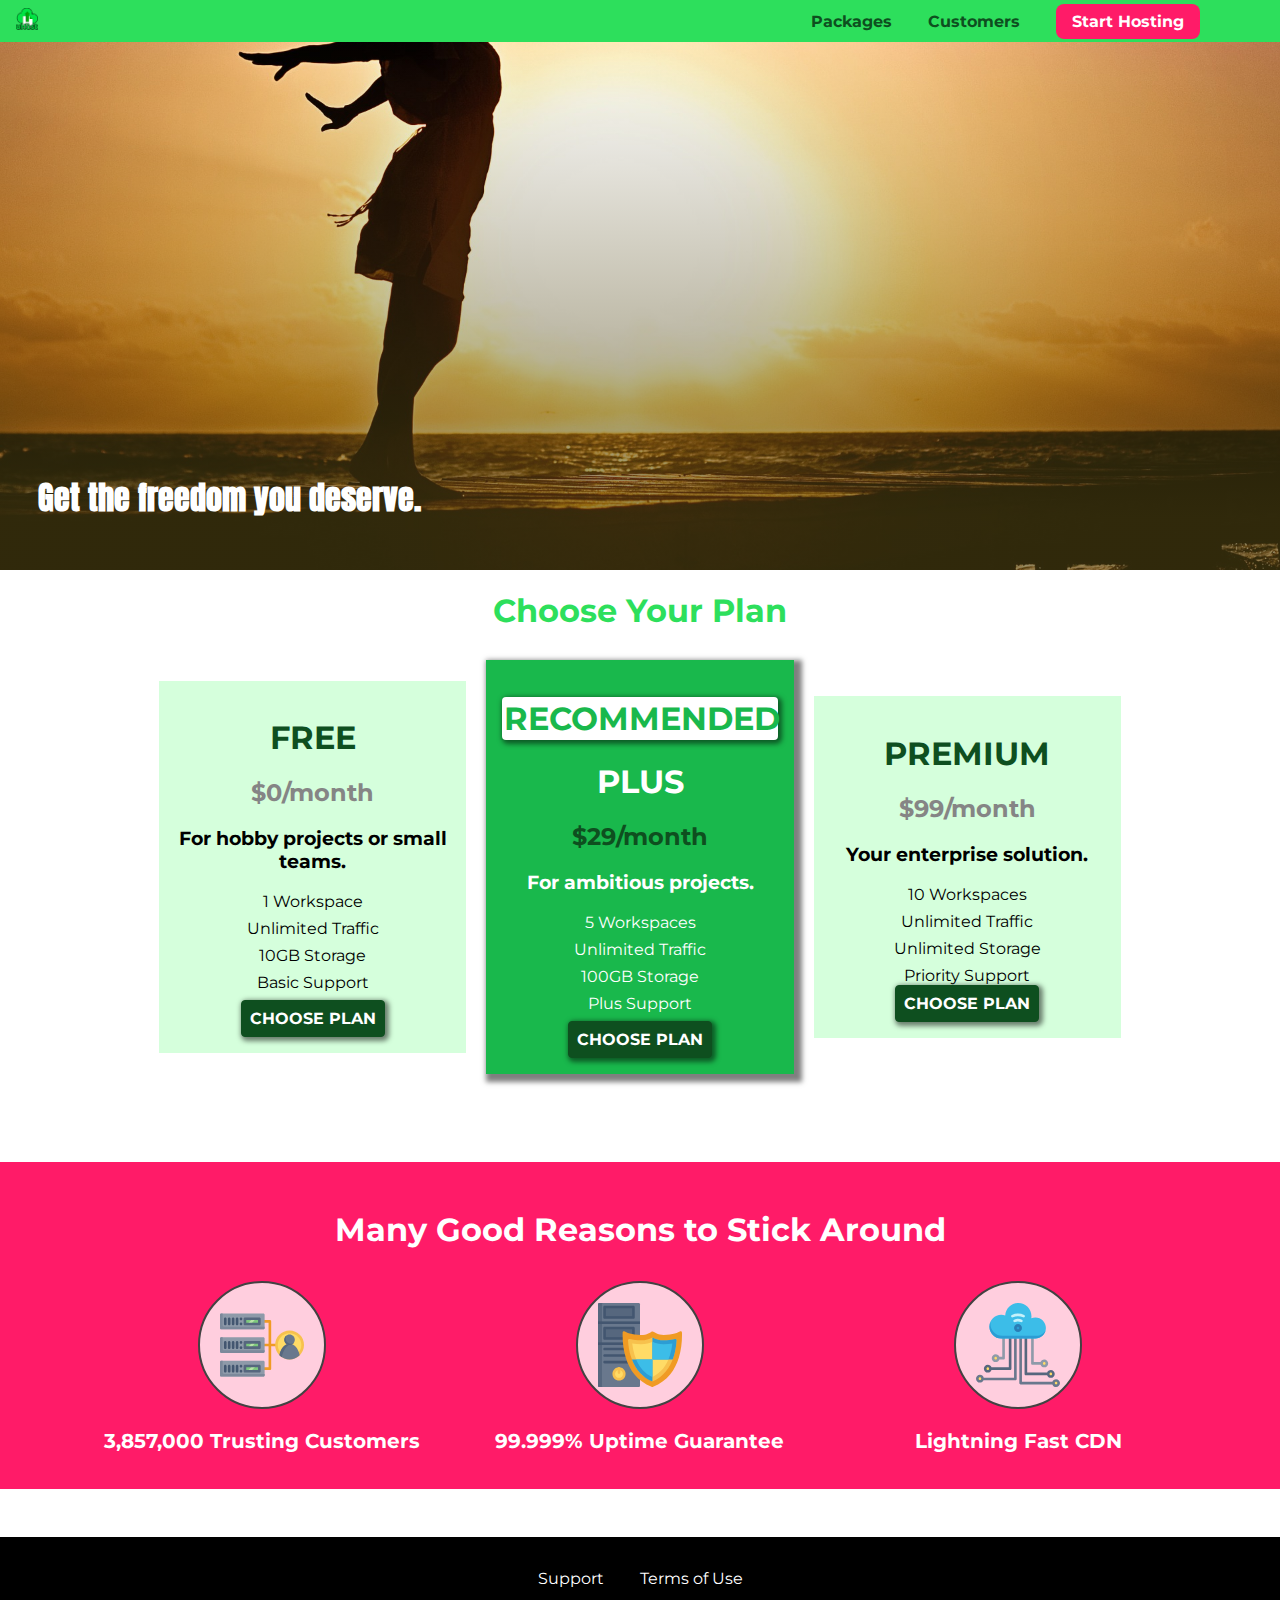
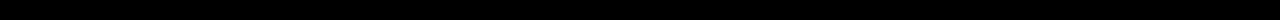
<file: index.html>
<!DOCTYPE html>
<html lang="en">

<head>
    <meta charset="UTF-8">
    <meta http-equiv="X-UA-Compatible" content="ie=edge">
    <title>uHost</title>
    <link rel="shortcut icon" href="favicon.png">
    <link href="https://fonts.googleapis.com/css?family=Anton" rel="stylesheet">
    <link href="https://fonts.googleapis.com/css?family=Montserrat:400,700" rel="stylesheet">
    <link rel="stylesheet" href="shared.css">
    <link rel="stylesheet" href="main.css">
</head>

<body>
    <header class="main-header">
        <div>
            <a href="index.html" class="main-header__brand">
                <img src="images/uhost-icon.png" alt="uHost - Your favorite hosting company.">
            </a>
        </div>
        <nav class="main-nav">
            <ul class="main-nav__items">
                <li class="main-nav__item">
                    <a href="packages/index.html">Packages</a>
                </li>
                <li class="main-nav__item">
                    <a href="customers/index.html">Customers</a>
                </li>
                <li class="main-nav__item main-nav__item--cta">
                    <a href="start-hosting/index.html">Start Hosting</a>
                </li>
            </ul>
        </nav>
    </header>
    
    <main>
        <section id="product-overview">
            <h1>Get the freedom you deserve.</h1>
        </section>

        <section id="plans">
            <h1 class="section-title">Choose Your Plan</h1>
            <div class="plan__list">
                <article class="plan">
                    <h1 class="plan__title">FREE</h1>
                    <h2 class="plan__price">$0/month</h2>
                    <h3>For hobby projects or small teams.</h3>
                    <ul class="plan__features">
                        <li class="plan__feature">1 Workspace</li>
                        <li class="plan__feature">Unlimited Traffic</li>
                        <li class="plan__feature">10GB Storage</li>
                        <li class="plan__feature">Basic Support</li>
                    </ul>
                    <div>
                        <button class="button">CHOOSE PLAN</button>
                    </div>
                </article>

                <article class="plan plan--highlighted">
                    <h1 class="plan__annotation">RECOMMENDED</h1>
                    <h1  class="plan__title">PLUS</h1>
                    <h2 class="plan__price">$29/month</h2>
                    <h3>For ambitious projects.</h3>
                    <ul class="plan__features">
                        <li class="plan__feature">5 Workspaces</li>
                        <li class="plan__feature">Unlimited Traffic</li>
                        <li class="plan__feature">100GB Storage</li>
                        <li class="plan__feature">Plus Support</li>
                    </ul>
                    <div>
                        <button  class="button">CHOOSE PLAN</button>
                    </div>
                </article>
                <article class="plan">
                    <h1 class="plan__title">PREMIUM</h1>
                    <h2 class="plan__price">$99/month</h2>
                    <h3>Your enterprise solution.</h3>
                    <ul class="plan__features">
                        <li class="plan__feature">10 Workspaces</li>
                        <li class="plan__feature">Unlimited Traffic</li>
                        <li class="plan__feature">Unlimited Storage</li>
                        <l class="plan__feature"i>Priority Support</li>
                    </ul>
                    <div>
                        <button  class="button">CHOOSE PLAN</button>
                    </div>
                </article>
            </div>
        </section>

        <section id="key-features">
            <h1 class="section-title">Many Good Reasons to Stick Around</h1>
            <ul class="key-features__list">
                <li class="key-feature">
                    <div class="key-feature__image">
                        <svg viewBox="0 0 512 512">
                            <path style="fill:#F09B24;" d="M344,248h-32V112c0-4.418-3.582-8-8-8h-40c-4.418,0-8,3.582-8,8s3.582,8,8,8h32v128h-32  c-4.418,0-8,3.582-8,8s3.582,8,8,8h32v128h-32c-4.418,0-8,3.582-8,8s3.582,8,8,8h40c4.418,0,8-3.582,8-8V264h32c4.418,0,8-3.582,8-8  S348.418,248,344,248z"
                            />
                            <path style="fill:#8E9AA9;" d="M264,64H8c-4.418,0-8,3.582-8,8v80c0,4.418,3.582,8,8,8h256c4.418,0,8-3.582,8-8V72  C272,67.582,268.418,64,264,64z"
                            />
                            <path style="fill:#7C899B;" d="M24,144c-4.418,0-8-3.582-8-8V64H8c-4.418,0-8,3.582-8,8v80c0,4.418,3.582,8,8,8h256  c4.418,0,8-3.582,8-8v-8H24z"
                            />
                            <rect x="152" y="96" style="fill:#B8E3A8;" width="88" height="32" />
                            <g>
                                <polygon style="fill:#7EC97D;" points="152,96 152,128 166,128 198,96  " />
                                <polygon style="fill:#7EC97D;" points="220,96 188,128 240,128 240,96  " />
                            </g>
                            <path style="fill:#56677E;" d="M240,136h-88c-4.418,0-8-3.582-8-8V96c0-4.418,3.582-8,8-8h88c4.418,0,8,3.582,8,8v32  C248,132.418,244.418,136,240,136z M160,120h72v-16h-72V120z"
                            />
                            <g>
                                <path style="fill:#435670;" d="M32,136c-4.418,0-8-3.582-8-8V96c0-4.418,3.582-8,8-8s8,3.582,8,8v32C40,132.418,36.418,136,32,136z   "
                                />
                                <path style="fill:#435670;" d="M56,136c-4.418,0-8-3.582-8-8V96c0-4.418,3.582-8,8-8s8,3.582,8,8v32C64,132.418,60.418,136,56,136z   "
                                />
                                <path style="fill:#435670;" d="M80,136c-4.418,0-8-3.582-8-8V96c0-4.418,3.582-8,8-8s8,3.582,8,8v32C88,132.418,84.418,136,80,136z   "
                                />
                                <path style="fill:#435670;" d="M104,136c-4.418,0-8-3.582-8-8V96c0-4.418,3.582-8,8-8s8,3.582,8,8v32   C112,132.418,108.418,136,104,136z"
                                />
                                <path style="fill:#435670;" d="M128,105c-4.418,0-8-3.582-8-8v-1c0-4.418,3.582-8,8-8s8,3.582,8,8v1   C136,101.418,132.418,105,128,105z"
                                />
                                <path style="fill:#435670;" d="M128,136c-4.418,0-8-3.582-8-8v-1c0-4.418,3.582-8,8-8s8,3.582,8,8v1   C136,132.418,132.418,136,128,136z"
                                />
                            </g>
                            <path style="fill:#8E9AA9;" d="M264,208H8c-4.418,0-8,3.582-8,8v80c0,4.418,3.582,8,8,8h256c4.418,0,8-3.582,8-8v-80  C272,211.582,268.418,208,264,208z"
                            />
                            <path style="fill:#7C899B;" d="M24,288c-4.418,0-8-3.582-8-8v-72H8c-4.418,0-8,3.582-8,8v80c0,4.418,3.582,8,8,8h256  c4.418,0,8-3.582,8-8v-8H24z"
                            />
                            <rect x="152" y="240" style="fill:#B8E3A8;" width="88" height="32" />
                            <g>
                                <polygon style="fill:#7EC97D;" points="152,240 152,272 166,272 198,240  " />
                                <polygon style="fill:#7EC97D;" points="220,240 188,272 240,272 240,240  " />
                            </g>
                            <path style="fill:#56677E;" d="M240,280h-88c-4.418,0-8-3.582-8-8v-32c0-4.418,3.582-8,8-8h88c4.418,0,8,3.582,8,8v32  C248,276.418,244.418,280,240,280z M160,264h72v-16h-72V264z"
                            />
                            <g>
                                <path style="fill:#435670;" d="M32,280c-4.418,0-8-3.582-8-8v-32c0-4.418,3.582-8,8-8s8,3.582,8,8v32C40,276.418,36.418,280,32,280   z"
                                />
                                <path style="fill:#435670;" d="M56,280c-4.418,0-8-3.582-8-8v-32c0-4.418,3.582-8,8-8s8,3.582,8,8v32C64,276.418,60.418,280,56,280   z"
                                />
                                <path style="fill:#435670;" d="M80,280c-4.418,0-8-3.582-8-8v-32c0-4.418,3.582-8,8-8s8,3.582,8,8v32C88,276.418,84.418,280,80,280   z"
                                />
                                <path style="fill:#435670;" d="M104,280c-4.418,0-8-3.582-8-8v-32c0-4.418,3.582-8,8-8s8,3.582,8,8v32   C112,276.418,108.418,280,104,280z"
                                />
                                <path style="fill:#435670;" d="M128,249c-4.418,0-8-3.582-8-8v-1c0-4.418,3.582-8,8-8s8,3.582,8,8v1   C136,245.418,132.418,249,128,249z"
                                />
                                <path style="fill:#435670;" d="M128,280c-4.418,0-8-3.582-8-8v-1c0-4.418,3.582-8,8-8s8,3.582,8,8v1   C136,276.418,132.418,280,128,280z"
                                />
                            </g>
                            <path style="fill:#8E9AA9;" d="M264,352H8c-4.418,0-8,3.582-8,8v80c0,4.418,3.582,8,8,8h256c4.418,0,8-3.582,8-8v-80  C272,355.582,268.418,352,264,352z"
                            />
                            <path style="fill:#7C899B;" d="M24,432c-4.418,0-8-3.582-8-8v-72H8c-4.418,0-8,3.582-8,8v80c0,4.418,3.582,8,8,8h256  c4.418,0,8-3.582,8-8v-8H24z"
                            />
                            <rect x="152" y="384" style="fill:#B8E3A8;" width="88" height="32" />
                            <g>
                                <polygon style="fill:#7EC97D;" points="152,384 152,416 166,416 198,384  " />
                                <polygon style="fill:#7EC97D;" points="220,384 188,416 240,416 240,384  " />
                            </g>
                            <path style="fill:#56677E;" d="M240,424h-88c-4.418,0-8-3.582-8-8v-32c0-4.418,3.582-8,8-8h88c4.418,0,8,3.582,8,8v32  C248,420.418,244.418,424,240,424z M160,408h72v-16h-72V408z"
                            />
                            <g>
                                <path style="fill:#435670;" d="M32,424c-4.418,0-8-3.582-8-8v-32c0-4.418,3.582-8,8-8s8,3.582,8,8v32C40,420.418,36.418,424,32,424   z"
                                />
                                <path style="fill:#435670;" d="M56,424c-4.418,0-8-3.582-8-8v-32c0-4.418,3.582-8,8-8s8,3.582,8,8v32C64,420.418,60.418,424,56,424   z"
                                />
                                <path style="fill:#435670;" d="M80,424c-4.418,0-8-3.582-8-8v-32c0-4.418,3.582-8,8-8s8,3.582,8,8v32C88,420.418,84.418,424,80,424   z"
                                />
                                <path style="fill:#435670;" d="M104,424c-4.418,0-8-3.582-8-8v-32c0-4.418,3.582-8,8-8s8,3.582,8,8v32   C112,420.418,108.418,424,104,424z"
                                />
                                <path style="fill:#435670;" d="M128,393c-4.418,0-8-3.582-8-8v-1c0-4.418,3.582-8,8-8s8,3.582,8,8v1   C136,389.418,132.418,393,128,393z"
                                />
                                <path style="fill:#435670;" d="M128,424c-4.418,0-8-3.582-8-8v-1c0-4.418,3.582-8,8-8s8,3.582,8,8v1   C136,420.418,132.418,424,128,424z"
                                />
                            </g>
                            <path style="fill:#F7C14D;" d="M424,168c-48.523,0-88,39.477-88,88s39.477,88,88,88s88-39.477,88-88S472.523,168,424,168z" />
                            <path style="fill:#FFDB66;" d="M424,184c-39.701,0-72,32.299-72,72s32.299,72,72,72s72-32.299,72-72S463.701,184,424,184z" />
                            <path style="fill:#69788D;" d="M484.893,314.16C476.393,274.588,451.922,248,424,248s-52.393,26.588-60.893,66.16  c-0.605,2.82,0.354,5.749,2.511,7.664C381.731,336.124,402.465,344,424,344s42.269-7.876,58.381-22.176  C484.539,319.909,485.498,316.98,484.893,314.16z"
                            />
                            <path style="fill:#56677E;" d="M434.053,249.171C430.768,248.403,427.411,248,424,248c-27.922,0-52.393,26.588-60.893,66.16  c-0.605,2.82,0.354,5.749,2.511,7.664c3.383,3.002,6.979,5.703,10.734,8.125C384.904,286.243,407.373,255.378,434.053,249.171z"
                            />
                            <path style="fill:#69788D;" d="M424,192c-17.645,0-32,14.355-32,32s14.355,32,32,32s32-14.355,32-32S441.645,192,424,192z" />
                            <path style="fill:#56677E;" d="M432,248c-17.645,0-32-14.355-32-32c0-6.783,2.128-13.076,5.742-18.258  C397.444,203.53,392,213.138,392,224c0,17.645,14.355,32,32,32c10.862,0,20.471-5.444,26.258-13.742  C445.076,245.872,438.783,248,432,248z"
                            />

                        </svg>
                    </div>
                    <p class="key-feature__description">3,857,000 Trusting Customers</p>
                </li>
                <li class="key-feature">
                    <div class="key-feature__image">
                        <svg viewBox="0 0 512 512">
                            <path style="fill:#69788D;" d="M248,0H8C3.582,0,0,3.582,0,8v496c0,4.418,3.582,8,8,8h240c4.418,0,8-3.582,8-8V8  C256,3.582,252.418,0,248,0z"
                            />
                            <path style="fill:#56677E;" d="M24,504V8c0-4.418,3.582-8,8-8H8C3.582,0,0,3.582,0,8v496c0,4.418,3.582,8,8,8h24  C27.582,512,24,508.418,24,504z"
                            />
                            <g>
                                <rect x="0" y="112" style="fill:#435670;" width="256" height="16" />
                                <rect x="0" y="240" style="fill:#435670;" width="256" height="16" />
                            </g>
                            <path style="fill:#F7C14D;" d="M128,392c-22.056,0-40,17.944-40,40s17.944,40,40,40s40-17.944,40-40S150.056,392,128,392z" />
                            <path style="fill:#FFDB66;" d="M128,408c-13.233,0-24,10.767-24,24s10.767,24,24,24s24-10.767,24-24S141.233,408,128,408z" />
                            <path style="fill:#F7C14D;" d="M128,392c-2.739,0-5.414,0.278-8,0.805V424c0,4.418,3.582,8,8,8c4.418,0,8-3.582,8-8v-31.195  C133.414,392.278,130.739,392,128,392z"
                            />
                            <g>
                                <path style="fill:#435670;" d="M216,288H40c-4.418,0-8-3.582-8-8s3.582-8,8-8h176c4.418,0,8,3.582,8,8S220.418,288,216,288z"
                                />
                                <path style="fill:#435670;" d="M216,328H40c-4.418,0-8-3.582-8-8s3.582-8,8-8h176c4.418,0,8,3.582,8,8S220.418,328,216,328z"
                                />
                                <path style="fill:#435670;" d="M216,368H40c-4.418,0-8-3.582-8-8s3.582-8,8-8h176c4.418,0,8,3.582,8,8S220.418,368,216,368z"
                                />
                                <path style="fill:#435670;" d="M216,16H40c-4.418,0-8,3.582-8,8v64c0,4.418,3.582,8,8,8h176c4.418,0,8-3.582,8-8V24   C224,19.582,220.418,16,216,16z"
                                />
                            </g>
                            <rect x="48" y="32" style="fill:#56677E;" width="160" height="48" />
                            <path style="fill:#435670;" d="M216,144H40c-4.418,0-8,3.582-8,8v64c0,4.418,3.582,8,8,8h176c4.418,0,8-3.582,8-8v-64  C224,147.582,220.418,144,216,144z"
                            />
                            <rect x="48" y="160" style="fill:#56677E;" width="160" height="48" />
                            <path style="fill:#F09B24;" d="M511.747,180.237c-0.194-6.537-8.107-10.107-13.135-5.894c-5.6,4.693-42.904,21.282-98.514,21.282  c-33.45,0-64.625-20.999-64.929-21.206c-2.9-1.991-6.764-1.85-9.512,0.346c-2.677,2.135-27.201,20.86-63.793,20.86  c-55.607,0-92.914-16.589-98.515-21.282c-5.028-4.211-12.941-0.645-13.135,5.894c-1.634,54.834,4.655,105.941,18.693,151.903  c12.096,39.604,29.759,74.047,52.497,102.373c27.538,34.304,62.743,59.882,104.66,76.045c3.069,1.918,6.757,1.921,9.83,0  c41.917-16.163,77.122-41.741,104.66-76.045c22.738-28.326,40.401-62.77,52.497-102.373  C507.092,286.179,513.381,235.071,511.747,180.237z"
                            />
                            <path style="fill:#F7C14D;" d="M476.21,221.226c-1.953-1.631-4.568-2.235-7.036-1.628c-21.686,5.327-44.926,8.028-69.075,8.028  c-25.926,0-49.633-8.975-64.955-16.504c-2.307-1.134-5.016-1.091-7.284,0.116c-14.059,7.477-36.919,16.388-65.994,16.388  c-24.153,0-47.394-2.701-69.075-8.028c-5.155-1.268-10.221,2.966-9.894,8.261c2.077,33.693,7.668,65.635,16.616,94.935  c22.774,74.565,66.139,126.334,128.888,153.868c2.032,0.891,4.397,0.891,6.43,0c61.777-27.107,104.716-78.876,127.62-153.868  c8.948-29.3,14.539-61.241,16.616-94.935C479.224,225.319,478.163,222.856,476.21,221.226z"
                            />
                            <path style="fill:#FFDB66;" d="M331.609,451.727c-52.604-25.289-89.304-70.987-109.144-135.944  c-6.532-21.39-11.162-44.336-13.82-68.447c17.133,2.852,34.952,4.291,53.22,4.291c29.394,0,53.376-7.793,69.978-15.561  c17.44,7.736,41.656,15.561,68.256,15.561c18.267,0,36.085-1.439,53.219-4.291c-2.659,24.112-7.288,47.06-13.82,68.448  C419.545,381.108,383.27,426.805,331.609,451.727z"
                            />
                            <g>
                                <path style="fill:#2C9DD4;" d="M479.066,227.858c0.157-2.539-0.903-5.002-2.856-6.633s-4.568-2.235-7.036-1.628   c-21.686,5.327-44.926,8.028-69.075,8.028c-25.926,0-49.633-8.975-64.955-16.504c-1.057-0.52-2.2-0.78-3.345-0.806l-0.072,133.351   h123.601c2.556-6.746,4.933-13.702,7.123-20.874C471.398,293.493,476.989,261.552,479.066,227.858z"
                                />
                                <path style="fill:#2C9DD4;" d="M206.658,343.667c24.153,63.42,65.028,108.108,121.743,132.995c1.031,0.452,2.147,0.673,3.263,0.666   l0.063-133.661H206.658z"
                                />
                            </g>
                            <g>
                                <path style="fill:#3CBDE8;" d="M439.497,315.783c6.532-21.389,11.161-44.336,13.82-68.448c-17.134,2.852-34.952,4.291-53.219,4.291   c-26.6,0-50.815-7.824-68.256-15.561l-0.116,107.601h97.758C433.179,334.807,436.524,325.518,439.497,315.783z"
                                />
                                <path style="fill:#3CBDE8;" d="M232.523,343.667c21.144,50.298,54.363,86.56,99.087,108.06l0.117-108.06H232.523z" />
                            </g>
                        </svg>
                    </div>
                    <p class="key-feature__description">99.999% Uptime Guarantee</p>
                </li>
                <li class="key-feature">
                    <div class="key-feature__image">
                        <svg viewBox="0 0 512 512">
                            <path style="fill:#8E9AA9;" d="M168,200c-4.418,0-8,3.582-8,8v120h-17.376c-3.302-9.311-12.194-16-22.624-16  c-13.234,0-24,10.767-24,24s10.766,24,24,24c10.429,0,19.321-6.689,22.624-16H168c4.418,0,8-3.582,8-8V208  C176,203.582,172.418,200,168,200z"
                            />
                            <path style="fill:#FFDB66;" d="M120,328c-4.411,0-8,3.589-8,8s3.589,8,8,8s8-3.589,8-8S124.411,328,120,328z" />
                            <path style="fill:#56677E;" d="M208,200c-4.418,0-8,3.582-8,8v184H94.624C91.322,382.689,82.43,376,72,376  c-13.234,0-24,10.767-24,24s10.766,24,24,24c10.429,0,19.321-6.689,22.624-16H208c4.418,0,8-3.582,8-8V208  C216,203.582,212.418,200,208,200z"
                            />
                            <path style="fill:#FFDB66;" d="M72,392c-4.411,0-8,3.589-8,8s3.589,8,8,8s8-3.589,8-8S76.411,392,72,392z" />
                            <path style="fill:#69788D;" d="M240,208c-4.418,0-8,3.582-8,8v239H47.24c-2.671-10.34-12.078-18-23.24-18c-13.234,0-24,10.767-24,24  s10.766,24,24,24c9.666,0,18.009-5.747,21.809-14H240c4.418,0,8-3.582,8-8V216C248,211.582,244.418,208,240,208z"
                            />
                            <path style="fill:#FFDB66;" d="M24,453c-4.411,0-8,3.589-8,8s3.589,8,8,8s8-3.589,8-8S28.411,453,24,453z" />
                            <path style="fill:#69788D;" d="M488,464c-10.429,0-19.321,6.689-22.624,16H280V208c0-4.418-3.582-8-8-8s-8,3.582-8,8v280  c0,4.418,3.582,8,8,8h193.376c3.302,9.311,12.194,16,22.624,16c13.234,0,24-10.767,24-24S501.234,464,488,464z"
                            />
                            <path style="fill:#FFDB66;" d="M488,480c-4.411,0-8,3.589-8,8s3.589,8,8,8s8-3.589,8-8S492.411,480,488,480z" />
                            <path style="fill:#56677E;" d="M456,408c-10.429,0-19.321,6.689-22.624,16H312V208c0-4.418-3.582-8-8-8s-8,3.582-8,8v224  c0,4.418,3.582,8,8,8h129.376c3.302,9.311,12.194,16,22.624,16c13.234,0,24-10.767,24-24S469.234,408,456,408z"
                            />
                            <path style="fill:#FFDB66;" d="M456,424c-4.411,0-8,3.589-8,8s3.589,8,8,8s8-3.589,8-8S460.411,424,456,424z" />
                            <path style="fill:#8E9AA9;" d="M416,344c-10.429,0-19.321,6.689-22.624,16H352V208c0-4.418-3.582-8-8-8s-8,3.582-8,8v160  c0,4.418,3.582,8,8,8h49.376c3.302,9.311,12.194,16,22.624,16c13.234,0,24-10.767,24-24S429.234,344,416,344z"
                            />
                            <path style="fill:#FFDB66;" d="M416,360c-4.411,0-8,3.589-8,8s3.589,8,8,8s8-3.589,8-8S420.411,360,416,360z" />
                            <path style="fill:#3CBDE8;" d="M362,88c-8.741,0-17.231,1.751-25.06,5.085C337.646,88.797,338,84.43,338,80  c0-44.112-35.888-80-80-80c-42.823,0-77.895,33.816-79.909,76.149C170.393,73.415,162.244,72,154,72c-39.701,0-72,32.299-72,72  s32.299,72,72,72h208c35.29,0,64-28.71,64-64S397.29,88,362,88z"
                            />
                            <path style="fill:#2C9DD4;" d="M368,200H160c-39.701,0-72-32.299-72-72c0-5.863,0.721-11.559,2.05-17.019  C84.918,120.88,82,132.102,82,144c0,39.701,32.299,72,72,72h208c30.389,0,55.88-21.296,62.379-49.743  C413.565,186.327,392.352,200,368,200z"
                            />
                            <path style="fill:#2A7DB5;" d="M256,128c-13.234,0-24,10.767-24,24s10.766,24,24,24c13.233,0,24-10.767,24-24S269.233,128,256,128z"
                            />
                            <path style="fill:#2C9DD4;" d="M256,144c-4.411,0-8,3.589-8,8s3.589,8,8,8c4.411,0,8-3.589,8-8S260.411,144,256,144z" />
                            <g>
                                <path style="fill:#C5F1FA;" d="M221.755,87.695c-2.994,0-5.864-1.688-7.233-4.572c-1.894-3.991-0.194-8.763,3.798-10.657   C230.157,66.849,242.834,64,256,64c13.166,0,25.844,2.849,37.68,8.466c3.992,1.895,5.692,6.666,3.798,10.657   s-6.666,5.692-10.657,3.798C277.144,82.328,266.774,80,256,80c-10.774,0-21.144,2.328-30.821,6.921   C224.072,87.446,222.904,87.695,221.755,87.695z"
                                />
                                <path style="fill:#C5F1FA;" d="M276.545,116.618c-1.148,0-2.316-0.249-3.424-0.774C267.745,113.293,261.985,112,256,112   c-5.985,0-11.745,1.293-17.121,3.844c-3.991,1.895-8.763,0.192-10.657-3.798c-1.894-3.992-0.193-8.764,3.798-10.657   C239.557,97.813,247.625,96,256,96c8.376,0,16.444,1.813,23.98,5.389c3.991,1.894,5.692,6.665,3.798,10.657   C282.41,114.93,279.539,116.618,276.545,116.618z"
                                />
                            </g>

                        </svg>
                    </div>
                    <p class="key-feature__description">Lightning Fast CDN</p>
                </li>
            </ul>
        </section>
    </main>

    <footer class="main-footer">
        <nav>
            <ul class="main-footer__links">
                <li class="main-footer__link">
                    <a href="#">Support</a>
                </li>
                <li class="main-footer__link">
                    <a href='#'>Terms of Use</a>
                </li>
            </ul>
        </nav>
    </footer>
</body>

</html>
</file>
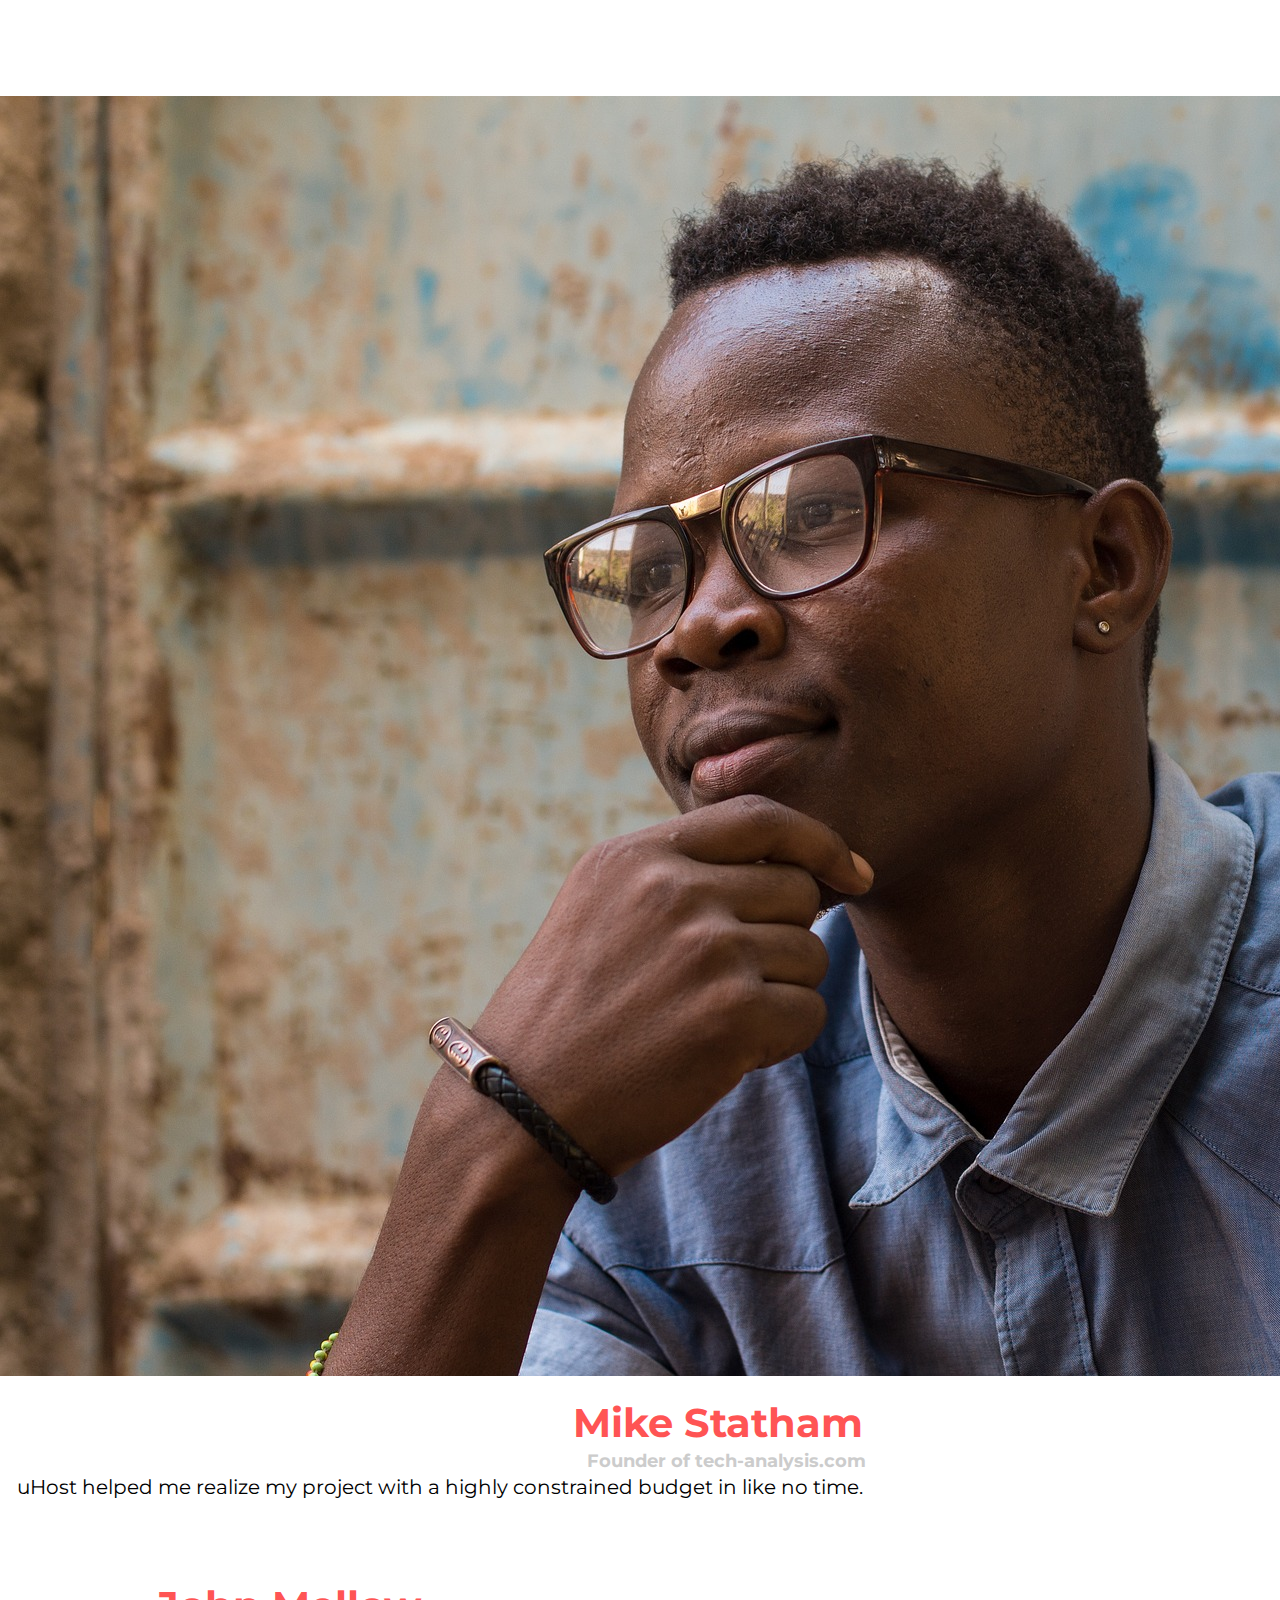
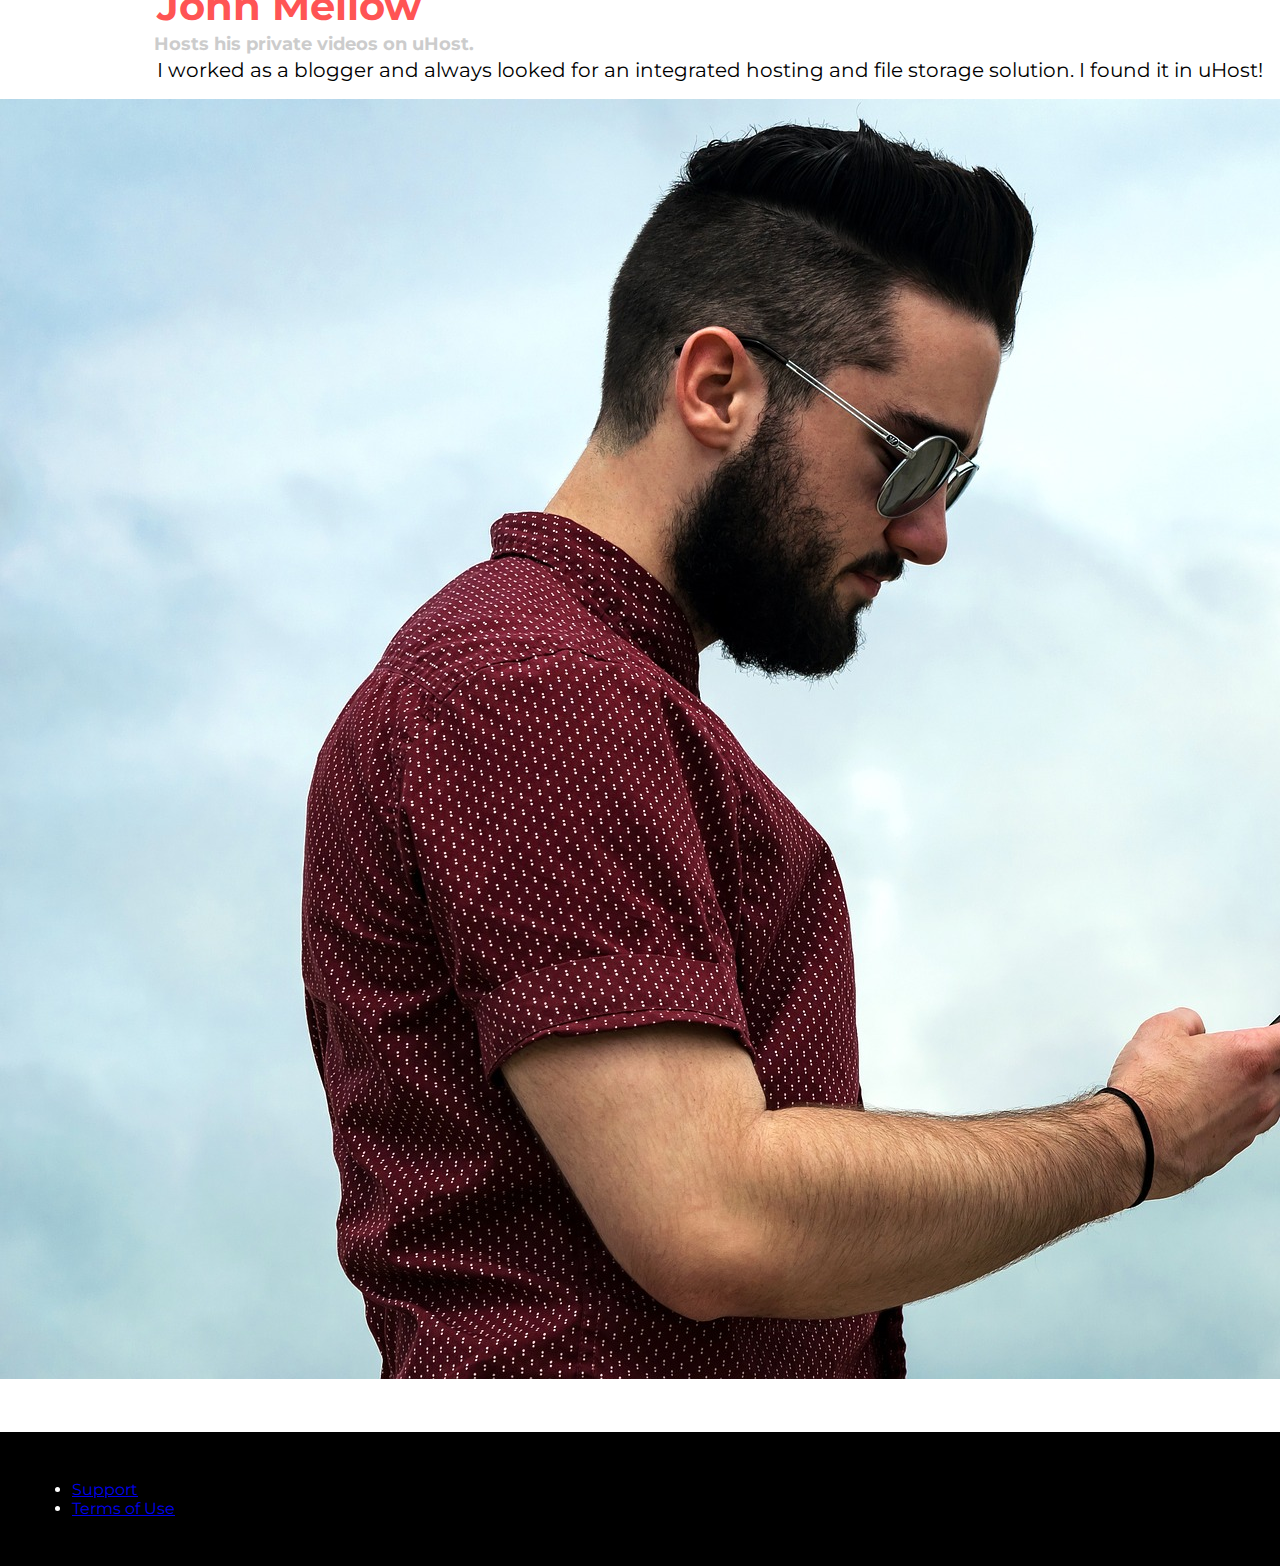
<file: customers/index.html>
<!DOCTYPE html>
<html lang="en">

<head>
    <meta charset="UTF-8">
    <meta name="viewport" content="width=device-width, initial-scale=1.0">
    <meta http-equiv="X-UA-Compatible" content="ie=edge">
    <title>uHost Customers</title>
    <link rel="shortcut icon" href="../favicon.png">
    <link href="https://fonts.googleapis.com/css?family=Anton|Montserrat:400,700" rel="stylesheet">
    <link rel="stylesheet" href="../shared.css">
    <link rel="stylesheet" href="customers.css">
</head>

<body>

    <main>
        <div>
            <div class="testimonial" id="customer-1">
                <div class="testimonial__image-container">
                    <img src="../images/customer-1.jpg" alt="Mike Statham - Customer" class="testimonial__image">
                </div>
                <div class="testimonial__info">
                    <h1 class="testimonial__name">Mike Statham</h1>
                    <h2 class="testimonial__subtitle">Founder of
                        <a href="tech-analysis.com">tech-analysis.com</a>
                    </h2>
                    <p class="testimonial__text">uHost helped me realize my project with a highly constrained budget in like no time.</p>
                </div>
            </div>
            <div class="testimonial" id="customer-2">

                <div class="testimonial__info">
                    <h1 class="testimonial__name">John Mellow</h1>
                    <h2 class="testimonial__subtitle">Hosts his private videos on uHost.
                    </h2>
                    <p class="testimonial__text">I worked as a blogger and always looked for an integrated hosting and file storage solution. I found
                        it in uHost!
                    </p>
                </div>
                <div class="testimonial__image-container">
                    <img src="../images/customer-2.jpg" alt="John Mellow - Customer" class="testimonial__image">
                </div>
            </div>
        </div>
    </main>
    <footer class="main-footer">
        <nav>
            <ul>
                <li>
                    <a href="#">Support</a>
                </li>
                <li>
                    <a href="#">Terms of Use</a>
                </li>
            </ul>
        </nav>
    </footer>
</body>

</html>
</file>
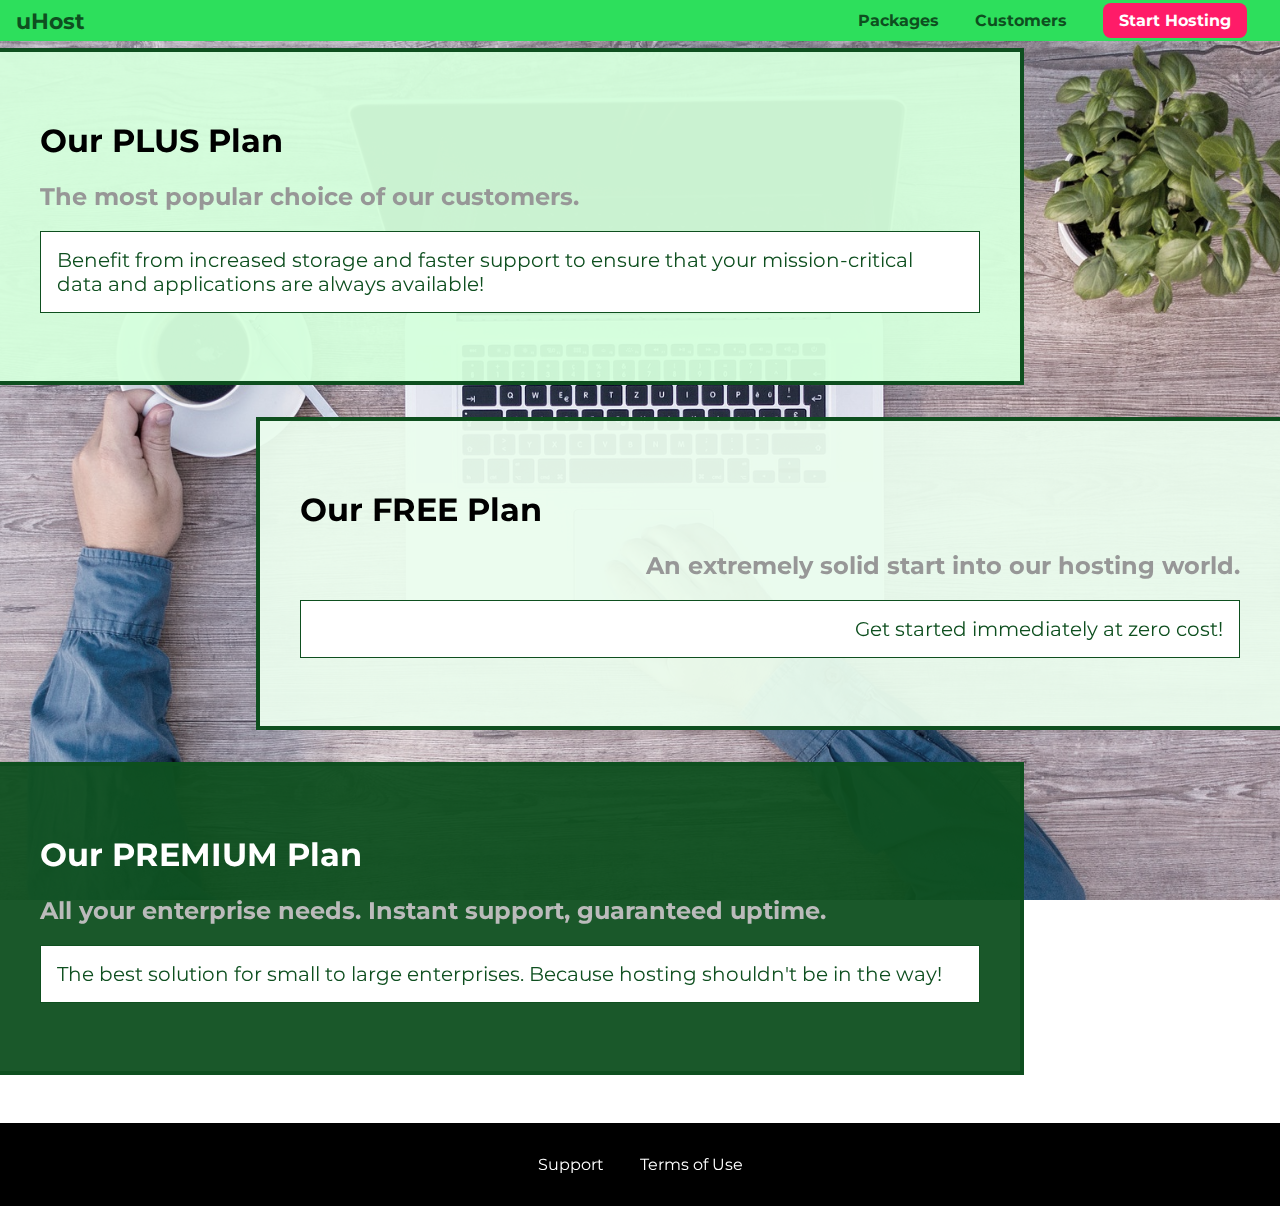
<file: packages/index.html>
<!DOCTYPE html>
<html lang="en">

<head>
    <meta charset="UTF-8">
    <meta http-equiv="X-UA-Compatible" content="ie=edge">
    <title>uHost</title>
    <link rel="shortcut icon" href="favicon.png">
    <link href="https://fonts.googleapis.com/css?family=Montserrat:400,700" rel="stylesheet">
    <link rel="stylesheet" href="../shared.css">
    <link rel="stylesheet" href="packages.css">
</head>

<body>
    <div class="background"></div>
    <header class="main-header">
        <div>
            <a href="../index.html" class="main-header__brand">
                uHost
            </a>
        </div>
        <nav class="main-nav">
            <ul class="main-nav__items">
                <li class="main-nav__item">
                    <a href="index.html">Packages</a>
                </li>
                <li class="main-nav__item">
                    <a href="../customers/index.html">Customers</a>
                </li>
                <li class="main-nav__item main-nav__item--cta">
                    <a href="../start-hosting/index.html">Start Hosting</a>
                </li>
            </ul>
        </nav>
    </header>
    <main>
        <section class="package" id="plus">
            <a href="#">
                <h1 class="package__title">Our PLUS Plan</h1>
                <h2 class="package__subtitle">The most popular choice of our customers.</h2>
                <p class="package__info">Benefit from increased storage and faster support to ensure that your mission-critical data and applications
                    are always available!</p>
            </a>
        </section>
        <section class="package" id="free">
            <a href="#">
                <h1 class="package__title">Our FREE Plan</h1>
                <h2  class="package__subtitle">An extremely solid start into our hosting world.</h2>
                <p  class="package__info">Get started immediately at zero cost!</p>
            </a>
        </section>
        <div class="clearfix"></div>
        <section class="package" id="premium">
            <a href="#">
                <h1 class="package__title">Our PREMIUM Plan</h1>
                <h2 class="package__subtitle">All your enterprise needs. Instant support, guaranteed uptime. </h2>
                <p class="package__info">The best solution for small to large enterprises. Because hosting shouldn't be in the way!</p>
            </a>
        </section>
    </main>
    <footer class="main-footer">
        <nav>
            <ul class="main-footer__links">
                <li class="main-footer__link">
                    <a href="#">Support</a>
                </li>
                <li class="main-footer__link">
                    <a href='#'>Terms of Use</a>
                </li>
            </ul>
        </nav>
    </footer>
</body>

</html>
</file>
<file: shared.css>
* {
    box-sizing: border-box;
}

body {
    font-family: 'Montserrat', sans-serif;
    margin: 0;
}

.main-header {
    width: 100%;
    position: fixed;
    background: #2ddf5c;
    padding: 8px 16px;
    top: 0;
    left: 0;
    z-index: 1;
}

.main-header > div {
    display: inline-block;
    vertical-align: middle;
}

.main-header__brand {
    color: #0e4f1f;
    text-decoration: none;
    font-weight: bold;
    font-size: 22px;
    height: 22px;
    /* width: 20px; */
    display: inline-block;
}

.main-header__brand img {
    height: 100%;
    /* width: 100%; */
}

.main-nav {
    display: inline-block;
    text-align: right;
    width: calc(100% - 74px);
    vertical-align: middle;
}

.main-nav__items {
    margin: 0;
    padding: 0;
    list-style: none;
}

.main-nav__item {
    display: inline-block;
    margin: 0 16px;
}

.main-nav__item a {
    text-decoration: none;
    color: #0e4f1f;
    font-weight: bold;
    padding: 3px 0;
}

.main-nav__item a:hover,
.main-nav__item a:active {
    color: white;
    border-bottom: 5px solid white;
}

.main-nav__item--cta a {
    color: white;
    background: #ff1b68;
    padding: 8px 16px;
    border-radius: 8px;
}

.main-nav__item--cta a:hover,
.main-nav__item--cta a:active {
    color: #ff1b68;
    background: white;
    border: none;
}

.button {
    background: #0e4f1f;
    color: white;
    font: inherit;
    border: 1.5px solid #0e4f1f;
    padding: 8px;
    border-radius: 4px;
    box-shadow: 2px 2px 5px 2px rgba(0, 0, 0, 0.5);
    cursor: pointer;
    font-weight: bold;
}

.button:hover,
.button:active {
    background: white;
    color: #0e4f1f;
}

.button:focus {
    outline: none;
}

.main-footer{
    background-color: black;
    color: white; 
    padding: 32px;
    margin-top: 48px;
}

.main-footer__links {
    list-style: none;
    text-align: center;
    padding: 0px;
    margin: 0px;
}

.main-footer__link {
    display: inline-block;
    margin: 0px 16px;
}

.main-footer__link a {
    color: white;
    text-decoration: none;
}

.main-footer__link a:hover,
.main-footer__link a:active {
    color: #ccc;
}
</file>
<file: main.css>
/*the background shorthand is image position/size repeat origin clip attachment
It only works on background, and not background image. If only one value is given for origin, it will also apply to clip, which is what this example below is.
*/

#product-overview {
    background: linear-gradient(to top, rgba(80,68,18,0.6) 10%, transparent), url("freedom.jpg") left 10% bottom 20%/cover no-repeat border-box, #ff1b68;
    /* background-image: url("freedom.jpg");
    background-size: cover;
    background-repeat: no-repeat;
    background-position: left 10% bottom 20%;
    background-origin: border-box;
    background-clip: border-box;
    border: 5px dashed red; */
    /* background-image: linear-gradient(30deg, purple, transparent); */
    width: 100%;
    height: 528px;
    padding: 10px; 
    margin-top: 42px;
    position: relative; 
}


.section-title {
    color: #2ddf5c;
    text-align: center;
}

#product-overview h1 {
    color: white;
    font-family: 'Anton', sans-serif;
    position: absolute;
    /* bottom: 10px;
    left: 50px */
    bottom: 5%;
    left: 3%;
}

.plan__list {
    width: 80%;
    margin: auto;
    text-align: center;
}

.plan {
    background-color: #d5ffdc;
    text-align: center;
    padding: 16px;
    margin: 8px;
    display: inline-block;
    width: 30%;
    vertical-align: middle;
}

.plan--highlighted {
    background-color: #19b84c;
    color: white;
    box-shadow: 4px 4px 5px 4px rgba(0, 0, 0, 0.5);
}


.plan__annotation {
    background-color: white;
    color: #19b84c;
    padding: 2px;
    box-shadow: 2px 2px 5px 2px rgba(0, 0, 0, 0.5);
    border-radius: 4px;
}   

.plan__title {
    color: #0e4f1f;
}

.plan__price {
    color: #858585
}

.plan--highlighted .plan__price {
    color: #0e4f1f;
}

.plan--highlighted .plan__title {
    color: white;
}

.plan__features {
margin: 0px;    list-style: none;
padding: 0px;
}

.plan__feature {
    margin: 8px 0px;
}

#key-features {
    background: #ff1b68;
    margin-top: 80px;
    padding: 16px;
}

#key-features  .section-title {
    color: white;
    margin: 32px;
}

.key-features__list {
    margin: 0px;
    padding: 0px;
    list-style: none;
    text-align: center;
}

.key-feature__image {
    background: #ffcede;
    width: 128px;
    border: 2px solid #424242;
    border-radius: 50%;
    margin: auto;   
    height: 128px;
    padding: 20px;
}

.key-feature {
    display: inline-block;
    width: 30%;
    vertical-align: top;
}

.key-feature__description {
    color: white;
    text-align: center;
    font-weight: bold;
    font-size: 20px;
}

/* h1 {
    font-family: sans-serif;
} */
</file>
<file: customers/customers.css>
.testimonial {
    font-size: 20px;
    margin: 48px 0;
  }
  
  .testimonial__list {
    width: 80%;
    margin: auto;
  }
  
  .testimonial:first-of-type {
    margin-top: 96px;
  }
  
  .testimonial__info {
    text-align: right;
    padding: 14px;
    display: inline-block;
    vertical-align: middle;
  }
  
  #customer-2.testimonial {
    text-align: right;
  }
  
  #customer-2 .testimonial__info {
    text-align: left;
  }
  
  .testimonial__name {
    margin: 3px;
    color: #ff5454;
  }
  
  .testimonial__subtitle {
    margin: 0;
    font-size: 18px;
    color: #ccc;
  }
  
  .testimonial__subtitle a {
    color: inherit;
    text-decoration: none;
  }
  
  .testimonial__subtitle a:hover,
  .testimonial__subtitle a:active {
    color: #7a7a7a;
  }
  
  .testimonial__text {
    margin: 3px;
  }
</file>
<file: packages/packages.css>
main {
    padding-top: 32px;
}

.background {
    background: url("../images/plans-background.jpg") center/cover;
    filter: grayscale(40%);
    width: 100%;
    height: 100%;
    position: fixed;
    z-index: -1;
}

.package {
    display: block;
    width: 80%;
    border: 4px solid #0e4f1f;
    border-left: none;
    margin: 16px 0px;
    padding: 16px 8px;
    position: relative;
}


/*Use the A to target link decorations.*/
.package a {
    text-decoration: none;
    color: inherit;
    display: block;
    padding: 32px;
    position: relative;
}

/*The left hand side of the border was not affected by the hover. One way to fix this is to add !important after the border color. This should only be done in rare occasions. I think it's probably better to just to the redundant code we did below in #free:hover*/
.package:hover,
.package:active {
    box-shadow: 2px 2px 4px rgba(0,0,0,0.5);
    border-color: #ff5454;
}

.package__title {
    text-align: left;
}

.package__badge {
    position: absolute;
    top: 0px;
    right: 0px;
    margin: 20px;
    font-size: 12px;
    color: white;
    background-color: #ff5454;
    padding: 8px;
}

.package__subtitle {
    color: #979797;
}

.package__info {
    border: 1px solid #0e4f1f;
    padding: 16px;
    color: #0e4f1f;
    font-size: 20px;
    background-color: white;
}

/* Clears the float and won't interfere with float stuffs. Don't do this, it's not elegant*/
.clearfix {
    clear: both
}

#plus {
    background-color: rgba(213, 255, 220, 0.95);
}
#free {
    background: rgba(234, 252, 237, 0.95);
    float: right;
    border-left: 4px solid #0e4f1f;
    border-right: none;
    text-align: right;
}


#free:hover,
#free:active {
    box-shadow: 2px 2px 4px rgba(0,0,0,0.5);
    border-color: #ff5454;
}

#premium {
    background-color: rgba(14, 79, 31, 0.95);
}

#premium .package__title {
    color: white;
}

#premium .package__subtitle {
    color: #bbb;
}
</file>
